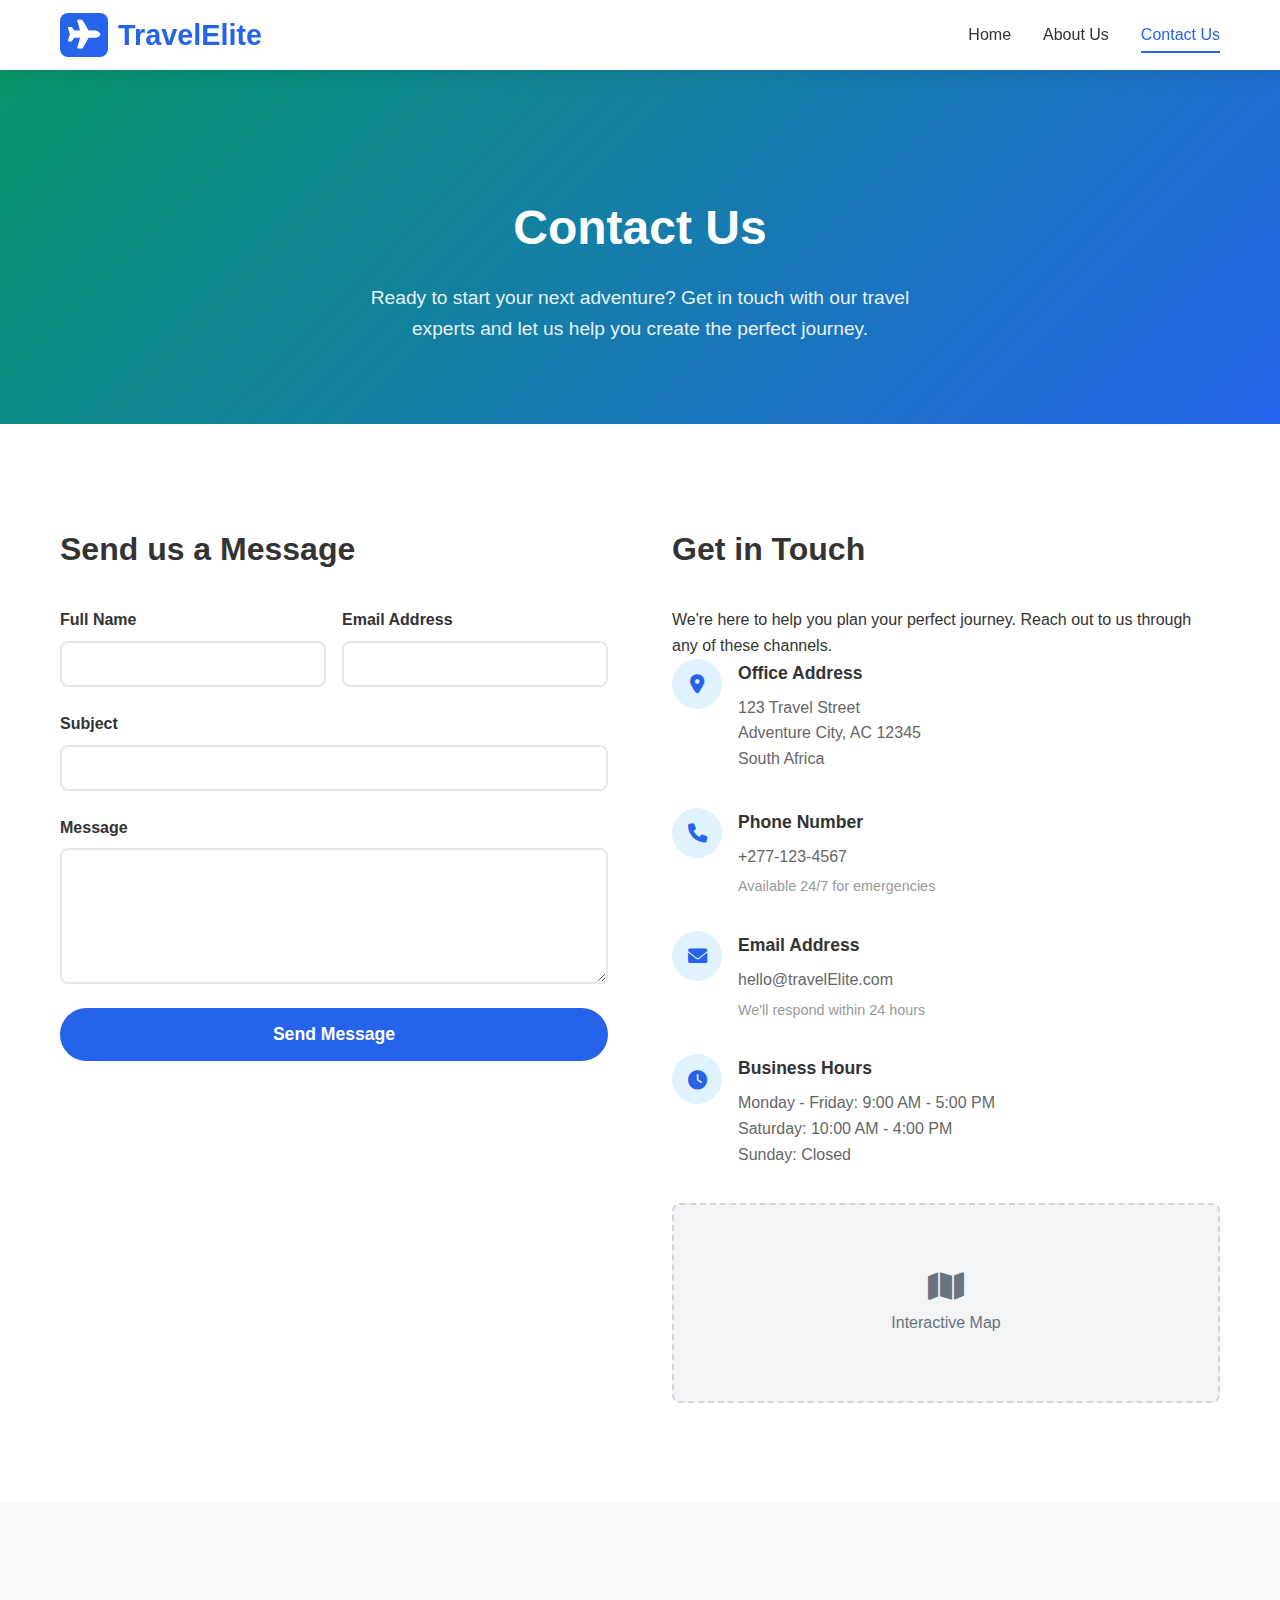
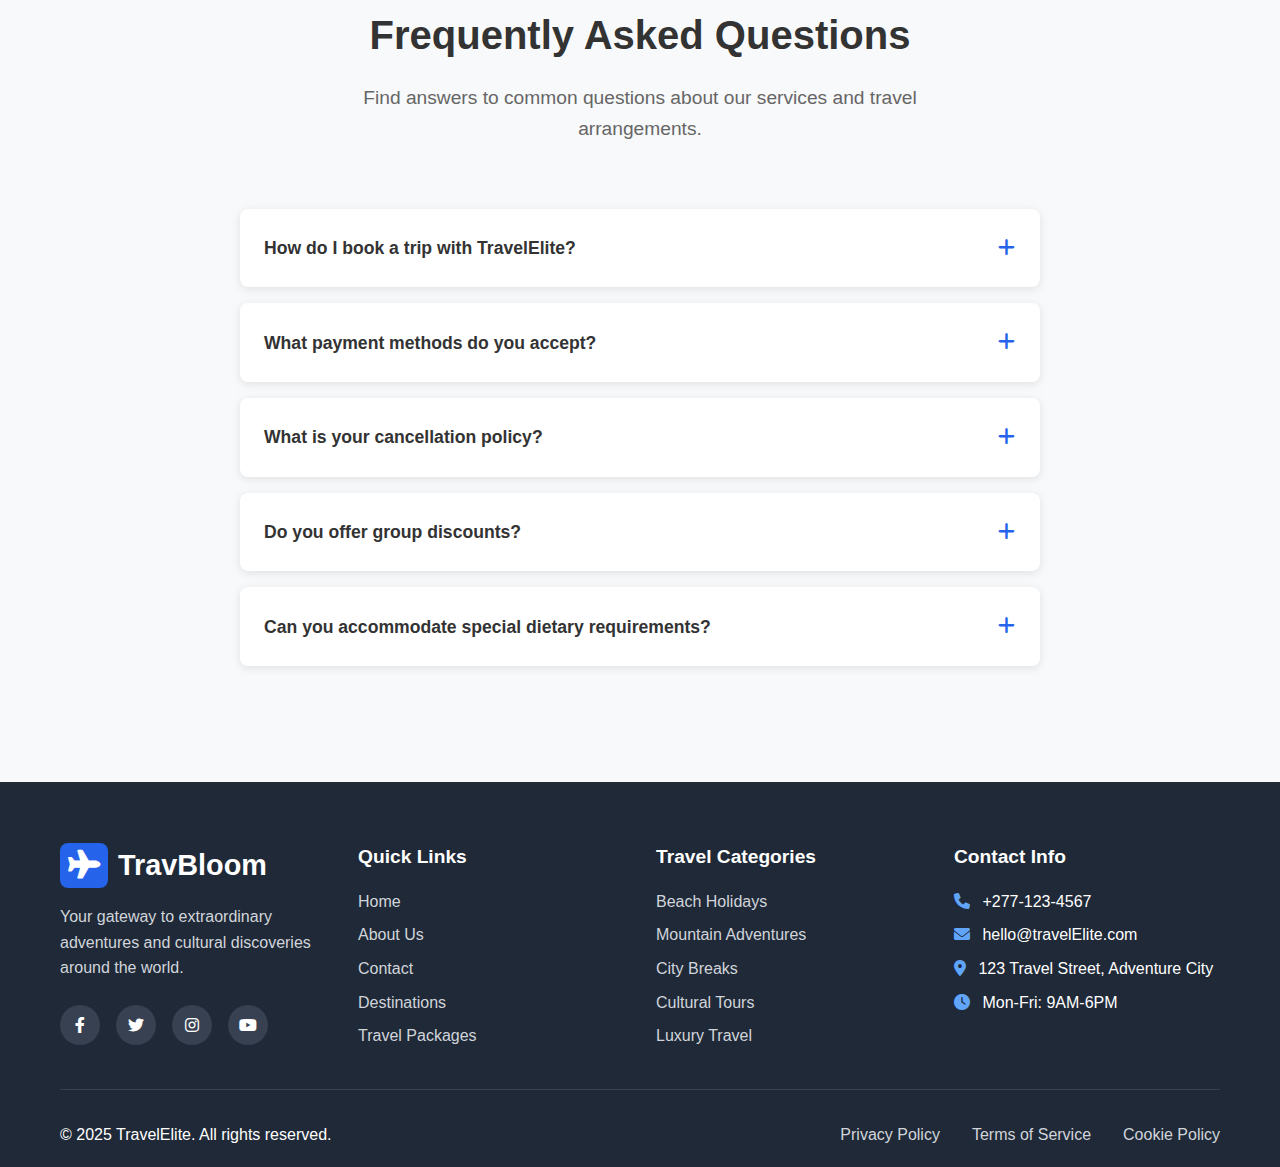
<file: contact.html>
<!DOCTYPE html>
<html lang="en">
<head>
    <meta charset="UTF-8">
    <meta name="viewport" content="width=device-width, initial-scale=1.0">
    <title>Contact Us - TravelElite</title>
    <meta name="description" content="Get in touch with TravelElite's travel experts to plan your next adventure or ask any questions about our services.">
    <link rel="stylesheet" href="styles.css">
    <link href="https://cdnjs.cloudflare.com/ajax/libs/font-awesome/6.0.0/css/all.min.css" rel="stylesheet">
</head>
<body>
    <!-- Navigation -->
    <nav class="navbar">
        <div class="nav-container">
            <div class="nav-logo">
                <i class="fas fa-plane"></i>
                <span>TravelElite</span>
            </div>
            <div class="nav-menu" id="nav-menu">
                <a href="index.html" class="nav-link">Home</a>
                <a href="about.html" class="nav-link">About Us</a>
                <a href="contact.html" class="nav-link active">Contact Us</a>
                
            </div>
            <div class="nav-toggle" id="nav-toggle">
                <span class="bar"></span>
                <span class="bar"></span>
                <span class="bar"></span>
            </div>
        </div>
    </nav>

    <!-- Page Header -->
    <section class="page-header contact-header">
        <div class="container">
            <h1>Contact Us</h1>
            <p>Ready to start your next adventure? Get in touch with our travel experts and let us help you create the perfect journey.</p>
        </div>
    </section>

    <!-- Contact Section -->
    <section class="contact">
        <div class="container">
            <div class="contact-content">
                <!-- Contact Form -->
                <div class="contact-form-section">
                    <h2>Send us a Message</h2>
                    <form class="contact-form" id="contact-form">
                        <div class="form-row">
                            <div class="form-group">
                                <label for="name">Full Name</label>
                                <input type="text" id="name" name="name" required>
                            </div>
                            <div class="form-group">
                                <label for="email">Email Address</label>
                                <input type="email" id="email" name="email" required>
                            </div>
                        </div>
                        <div class="form-group">
                            <label for="subject">Subject</label>
                            <input type="text" id="subject" name="subject" required>
                        </div>
                        <div class="form-group">
                            <label for="message">Message</label>
                            <textarea id="message" name="message" rows="6" required></textarea>
                        </div>
                        <button type="submit" class="btn btn-primary btn-large">Send Message</button>
                    </form>
                </div>

                <!-- Contact Information -->
                <div class="contact-info-section">
                    <h2>Get in Touch</h2>
                    <p>We're here to help you plan your perfect journey. Reach out to us through any of these channels.</p>
                    
                    <div class="contact-info">
                        <div class="contact-item">
                            <div class="contact-icon">
                                <i class="fas fa-map-marker-alt"></i>
                            </div>
                            <div class="contact-details">
                                <h3>Office Address</h3>
                                <p>123 Travel Street<br>Adventure City, AC 12345<br>South Africa</p>
                            </div>
                        </div>
                        
                        <div class="contact-item">
                            <div class="contact-icon">
                                <i class="fas fa-phone"></i>
                            </div>
                            <div class="contact-details">
                                <h3>Phone Number</h3>
                                <p>+277-123-4567</p>
                                <small>Available 24/7 for emergencies</small>
                            </div>
                        </div>
                        
                        <div class="contact-item">
                            <div class="contact-icon">
                                <i class="fas fa-envelope"></i>
                            </div>
                            <div class="contact-details">
                                <h3>Email Address</h3>
                                <p>hello@travelElite.com</p>
                                <small>We'll respond within 24 hours</small>
                            </div>
                        </div>
                        
                        <div class="contact-item">
                            <div class="contact-icon">
                                <i class="fas fa-clock"></i>
                            </div>
                            <div class="contact-details">
                                <h3>Business Hours</h3>
                                <p>Monday - Friday: 9:00 AM - 5:00 PM<br>Saturday: 10:00 AM - 4:00 PM<br>Sunday: Closed</p>
                            </div>
                        </div>
                    </div>

                    <!-- Map Placeholder -->
                    <div class="map-container">
                        <div class="map-placeholder">
                            <i class="fas fa-map"></i>
                            <p>Interactive Map</p>
                        </div>
                    </div>
                </div>
            </div>
        </div>
    </section>

    <!-- FAQ Section -->
    <section class="faq">
        <div class="container">
            <div class="section-header">
                <h2>Frequently Asked Questions</h2>
                <p>Find answers to common questions about our services and travel arrangements.</p>
            </div>
            <div class="faq-container">
                <div class="faq-item">
                    <div class="faq-question">
                        <h3>How do I book a trip with TravelElite?</h3>
                        <span class="faq-toggle"><i class="fas fa-plus"></i></span>
                    </div>
                    <div class="faq-answer">
                        <p>Booking a trip with TravelElite is easy! You can browse our destinations on our website, use our search feature to find specific locations, or contact our travel experts directly for personalized recommendations. Once you've selected your destination, you can book online or speak with our team to customize your experience.</p>
                    </div>
                </div>
                <div class="faq-item">
                    <div class="faq-question">
                        <h3>What payment methods do you accept?</h3>
                        <span class="faq-toggle"><i class="fas fa-plus"></i></span>
                    </div>
                    <div class="faq-answer">
                        <p>We accept all major credit cards (Visa, MasterCard, American Express), PayPal, bank transfers, and in some cases, cryptocurrency. For certain destinations, we also offer payment plans to help you budget for your dream vacation.</p>
                    </div>
                </div>
                <div class="faq-item">
                    <div class="faq-question">
                        <h3>What is your cancellation policy?</h3>
                        <span class="faq-toggle"><i class="fas fa-plus"></i></span>
                    </div>
                    <div class="faq-answer">
                        <p>Our standard cancellation policy allows for full refunds up to 30 days before your trip, 50% refund for cancellations 15-29 days before departure, and no refunds for cancellations less than 15 days before departure. However, we understand that emergencies happen, so we offer travel insurance options and evaluate special circumstances on a case-by-case basis.</p>
                    </div>
                </div>
                <div class="faq-item">
                    <div class="faq-question">
                        <h3>Do you offer group discounts?</h3>
                        <span class="faq-toggle"><i class="fas fa-plus"></i></span>
                    </div>
                    <div class="faq-answer">
                        <p>Yes! We offer special rates for groups of 5 or more travelers. The larger the group, the better the discount. We also provide dedicated group coordinators to ensure your group travel experience is seamless and enjoyable.</p>
                    </div>
                </div>
                <div class="faq-item">
                    <div class="faq-question">
                        <h3>Can you accommodate special dietary requirements?</h3>
                        <span class="faq-toggle"><i class="fas fa-plus"></i></span>
                    </div>
                    <div class="faq-answer">
                        <p>We understand the importance of dietary needs and preferences. When booking your trip, simply let us know about any dietary requirements (vegetarian, vegan, gluten-free, allergies, etc.), and we'll ensure that appropriate meal options are available throughout your journey.</p>
                    </div>
                </div>
            </div>
        </div>
    </section>

    <!-- Footer -->
    <footer class="footer">
        <div class="container">
            <div class="footer-content">
                <div class="footer-section">
                    <div class="footer-logo">
                        <i class="fas fa-plane"></i>
                        <span>TravBloom</span>
                    </div>
                    <p>Your gateway to extraordinary adventures and cultural discoveries around the world.</p>
                    <div class="footer-social">
                        <a href="#" class="footer-social-link"><i class="fab fa-facebook-f"></i></a>
                        <a href="#" class="footer-social-link"><i class="fab fa-twitter"></i></a>
                        <a href="#" class="footer-social-link"><i class="fab fa-instagram"></i></a>
                        <a href="#" class="footer-social-link"><i class="fab fa-youtube"></i></a>
                    </div>
                </div>
                <div class="footer-section">
                    <h4>Quick Links</h4>
                    <ul>
                        <li><a href="index.html">Home</a></li>
                        <li><a href="about.html">About Us</a></li>
                        <li><a href="contact.html">Contact</a></li>
                        <li><a href="#">Destinations</a></li>
                        <li><a href="#">Travel Packages</a></li>
                    </ul>
                </div>
                <div class="footer-section">
                    <h4>Travel Categories</h4>
                    <ul>
                        <li><a href="#">Beach Holidays</a></li>
                        <li><a href="#">Mountain Adventures</a></li>
                        <li><a href="#">City Breaks</a></li>
                        <li><a href="#">Cultural Tours</a></li>
                        <li><a href="#">Luxury Travel</a></li>
                    </ul>
                </div>
                <div class="footer-section">
                    <h4>Contact Info</h4>
                    <ul>
                        <li><i class="fas fa-phone"></i> +277-123-4567</li>
                        <li><i class="fas fa-envelope"></i> hello@travelElite.com</li>
                        <li><i class="fas fa-map-marker-alt"></i> 123 Travel Street, Adventure City</li>
                        <li><i class="fas fa-clock"></i> Mon-Fri: 9AM-6PM</li>
                    </ul>
                </div>
            </div>
            <div class="footer-bottom">
                <div class="footer-bottom-content">
                    <p>&copy; 2025 TravelElite. All rights reserved.</p>
                    <div class="footer-links">
                        <a href="#">Privacy Policy</a>
                        <a href="#">Terms of Service</a>
                        <a href="#">Cookie Policy</a>
                    </div>
                </div>
            </div>
        </div>
    </footer>

    <script src="script.js"></script>
</body>
</html>
</file>
<file: styles.css>
* {
    margin: 0;
    padding: 0;
    box-sizing: border-box;
}

body {
    font-family: 'Segoe UI', Tahoma, Geneva, Verdana, sans-serif;
    line-height: 1.6;
    color: #333;
    overflow-x: hidden;
}

.container {
    max-width: 1200px;
    margin: 0 auto;
    padding: 0 20px;
}

.text-center {
    text-align: center;
}

.navbar {
    background: rgba(255, 255, 255, 0.95);
    backdrop-filter: blur(10px);
    position: fixed;
    top: 0;
    width: 100%;
    z-index: 1000;
    box-shadow: 0 2px 20px rgba(0, 0, 0, 0.1);
    transition: all 0.3s ease;
}

.nav-container {
    max-width: 1200px;
    margin: 0 auto;
    padding: 0 20px;
    display: flex;
    justify-content: space-between;
    align-items: center;
    height: 70px;
}

.nav-logo {
    display: flex;
    align-items: center;
    font-size: 1.8rem;
    font-weight: bold;
    color: #2563eb;
}

.nav-logo i {
    margin-right: 10px;
    background: #2563eb;
    color: white;
    padding: 8px;
    border-radius: 8px;
}

.nav-menu {
    display: flex;
    align-items: center;
    gap: 2rem;
}

.nav-link {
    text-decoration: none;
    color: #333;
    font-weight: 500;
    transition: color 0.3s ease;
    position: relative;
}

.nav-link:hover,
.nav-link.active {
    color: #2563eb;
}

.nav-link.active::after {
    content: '';
    position: absolute;
    bottom: -5px;
    left: 0;
    width: 100%;
    height: 2px;
    background: #2563eb;
}

.nav-toggle {
    display: none;
    flex-direction: column;
    cursor: pointer;
}

.bar {
    width: 25px;
    height: 3px;
    background: #333;
    margin: 3px 0;
    transition: 0.3s;
}

.btn {
    padding: 12px 24px;
    border: none;
    border-radius: 50px;
    cursor: pointer;
    font-weight: 600;
    text-decoration: none;
    display: inline-block;
    transition: all 0.3s ease;
    text-align: center;
}

.btn-primary {
    background: #2563eb;
    color: white;
}

.btn-primary:hover {
    background: #1d4ed8;
    transform: translateY(-2px);
    box-shadow: 0 10px 25px rgba(37, 99, 235, 0.3);
}

.btn-large {
    padding: 16px 32px;
    font-size: 1.1rem;
}

.hero {
    height: 100vh;
    background: linear-gradient(rgba(0, 0, 0, 0.4), rgba(0, 0, 0, 0.4)),
                url('https://images.unsplash.com/photo-1488646953014-85cb44e25828?ixlib=rb-4.0.3&ixid=M3wxMjA3fDB8MHxwaG90by1wYWdlfHx8fGVufDB8fHx8fA%3D%3D&auto=format&fit=crop&w=1920&q=80');
    background-size: cover;
    background-position: center;
    background-attachment: fixed;
    display: flex;
    align-items: center;
    justify-content: center;
    text-align: center;
    color: white;
    position: relative;
}

.hero-overlay {
    position: absolute;
    top: 0;
    left: 0;
    width: 100%;
    height: 100%;
    background: rgba(0, 0, 0, 0.4);
}

.hero-content {
    position: relative;
    z-index: 2;
    max-width: 800px;
    padding: 0 20px;
}

.hero-title {
    font-size: 4rem;
    font-weight: bold;
    margin-bottom: 1.5rem;
    line-height: 1.2;
    animation: fadeInUp 1s ease;
}

.highlight {
    color: #60a5fa;
    display: block;
}

.hero-description {
    font-size: 1.3rem;
    margin-bottom: 2rem;
    opacity: 0.9;
    animation: fadeInUp 1s ease 0.2s both;
}

.search-container {
    position: relative;
    max-width: 600px;
    margin: 0 auto 2rem;
    animation: fadeInUp 1s ease 0.4s both;
}

.search-box {
    position: relative;
}

.search-input {
    width: 100%;
    padding: 16px 20px 16px 50px;
    border: none;
    border-radius: 50px;
    font-size: 1.1rem;
    background: rgba(255, 255, 255, 0.9);
    backdrop-filter: blur(10px);
    color: #333;
    outline: none;
    transition: all 0.3s ease;
}

.search-input:focus {
    background: white;
    box-shadow: 0 10px 30px rgba(0, 0, 0, 0.2);
}

.search-icon {
    position: absolute;
    left: 18px;
    top: 50%;
    transform: translateY(-50%);
    color: #666;
}

.search-results {
    position: absolute;
    top: 100%;
    left: 0;
    right: 0;
    background: white;
    border-radius: 15px;
    box-shadow: 0 10px 30px rgba(0, 0, 0, 0.2);
    max-height: 300px;
    overflow-y: auto;
    z-index: 10;
    display: none;
}

.search-result-item {
    padding: 15px 20px;
    border-bottom: 1px solid #eee;
    cursor: pointer;
    display: flex;
    justify-content: space-between;
    align-items: center;
    transition: background 0.3s ease;
}

.search-result-item:hover {
    background: #f8f9fa;
}

.search-result-item:last-child {
    border-bottom: none;
}

.result-info {
    display: flex;
    align-items: center;
    gap: 10px;
}

.result-name {
    font-weight: 600;
    color: #333;
}

.result-type {
    font-size: 0.9rem;
    color: #666;
}

.result-rating {
    display: flex;
    align-items: center;
    gap: 5px;
    color: #f59e0b;
}

.social-links {
    display: flex;
    align-items: center;
    justify-content: center;
    gap: 1rem;
    margin-top: 2rem;
    animation: fadeInUp 1s ease 0.6s both;
}

.social-text {
    margin-right: 1rem;
    opacity: 0.8;
}

.social-link {
    width: 50px;
    height: 50px;
    background: rgba(255, 255, 255, 0.2);
    backdrop-filter: blur(10px);
    border-radius: 50%;
    display: flex;
    align-items: center;
    justify-content: center;
    color: white;
    text-decoration: none;
    transition: all 0.3s ease;
}

.social-link:hover {
    background: rgba(255, 255, 255, 0.3);
    transform: translateY(-3px);
}

.features {
    padding: 100px 0;
    background: #f8f9fa;
}

.section-header {
    text-align: center;
    margin-bottom: 4rem;
}

.section-header h2 {
    font-size: 2.5rem;
    margin-bottom: 1rem;
    color: #333;
}

.section-header p {
    font-size: 1.2rem;
    color: #666;
    max-width: 600px;
    margin: 0 auto;
}

.features-grid {
    display: grid;
    grid-template-columns: repeat(auto-fit, minmax(300px, 1fr));
    gap: 2rem;
}

.feature-card {
    background: white;
    padding: 2.5rem;
    border-radius: 15px;
    text-align: center;
    box-shadow: 0 5px 20px rgba(0, 0, 0, 0.1);
    transition: all 0.3s ease;
}

.feature-card:hover {
    transform: translateY(-10px);
    box-shadow: 0 15px 40px rgba(0, 0, 0, 0.15);
}

.feature-icon {
    width: 80px;
    height: 80px;
    background: #e0f2fe;
    border-radius: 50%;
    display: flex;
    align-items: center;
    justify-content: center;
    margin: 0 auto 1.5rem;
}

.feature-icon i {
    font-size: 2rem;
    color: #2563eb;
}

.feature-card h3 {
    font-size: 1.5rem;
    margin-bottom: 1rem;
    color: #333;
}

.feature-card p {
    color: #666;
    line-height: 1.6;
}

/* Destinations Section */
.destinations {
    padding: 100px 0;
}

.destinations-grid {
    display: grid;
    grid-template-columns: repeat(auto-fit, minmax(300px, 1fr));
    gap: 2rem;
}

.destination-card {
    background: white;
    border-radius: 15px;
    overflow: hidden;
    box-shadow: 0 5px 20px rgba(0, 0, 0, 0.1);
    transition: all 0.3s ease;
}

.destination-card:hover {
    transform: translateY(-10px);
    box-shadow: 0 15px 40px rgba(0, 0, 0, 0.15);
}

.destination-image {
    width: 100%;
    height: 200px;
    object-fit: cover;
}

.destination-info {
    padding: 1.5rem;
}

.destination-name {
    font-size: 1.3rem;
    font-weight: 600;
    margin-bottom: 0.5rem;
    color: #333;
}

.destination-description {
    color: #666;
    margin-bottom: 1rem;
}

.destination-rating {
    display: flex;
    align-items: center;
    gap: 5px;
    color: #f59e0b;
}

.categories {
    padding: 100px 0;
    background: #f8f9fa;
}

.categories-grid {
    display: grid;
    grid-template-columns: repeat(auto-fit, minmax(300px, 1fr));
    gap: 2rem;
}

.category-card {
    background: white;
    border-radius: 15px;
    overflow: hidden;
    box-shadow: 0 5px 20px rgba(0, 0, 0, 0.1);
    transition: all 0.3s ease;
}

.category-card:hover {
    transform: translateY(-10px);
    box-shadow: 0 15px 40px rgba(0, 0, 0, 0.15);
}

.category-image {
    height: 200px;
    overflow: hidden;
}

.category-image img {
    width: 100%;
    height: 100%;
    object-fit: cover;
    transition: transform 0.3s ease;
}

.category-card:hover .category-image img {
    transform: scale(1.1);
}

.category-content {
    padding: 1.5rem;
}

.category-content h3 {
    font-size: 1.3rem;
    margin-bottom: 0.5rem;
    color: #333;
}

.category-content p {
    color: #666;
    margin-bottom: 1rem;
    line-height: 1.6;
}

.category-link {
    color: #2563eb;
    text-decoration: none;
    font-weight: 600;
    display: inline-flex;
    align-items: center;
    gap: 0.5rem;
    transition: color 0.3s ease;
}

.category-link:hover {
    color: #1d4ed8;
}

.newsletter {
    background: linear-gradient(135deg, #059669, #2563eb);
    color: white;
    padding: 80px 0;
}

.newsletter-content {
    display: grid;
    grid-template-columns: 1fr 1fr;
    gap: 3rem;
    align-items: center;
}

.newsletter-text h2 {
    font-size: 2.5rem;
    margin-bottom: 1rem;
}

.newsletter-text p {
    font-size: 1.1rem;
    opacity: 0.9;
    line-height: 1.6;
}

.newsletter-input-group {
    display: flex;
    gap: 1rem;
}

.newsletter-input-group input {
    flex: 1;
    padding: 12px 16px;
    border: none;
    border-radius: 8px;
    font-size: 1rem;
}

.newsletter-input-group button {
    white-space: nowrap;
}

.page-header {
    background: linear-gradient(135deg, #2563eb, #7c3aed);
    color: white;
    text-align: center;
    padding: 120px 0 80px;
    margin-top: 70px;
}

.contact-header {
    background: linear-gradient(135deg, #059669, #2563eb);
}

.page-header h1 {
    font-size: 3rem;
    margin-bottom: 1rem;
}

.page-header p {
    font-size: 1.2rem;
    opacity: 0.9;
    max-width: 600px;
    margin: 0 auto;
}

.story {
    padding: 100px 0;
}

.story-content {
    display: grid;
    grid-template-columns: 1fr 1fr;
    gap: 4rem;
    align-items: center;
}

.story-text h2 {
    font-size: 2.5rem;
    margin-bottom: 2rem;
    color: #333;
}

.story-text p {
    font-size: 1.1rem;
    color: #666;
    margin-bottom: 1.5rem;
    line-height: 1.7;
}

.story-image img {
    width: 100%;
    border-radius: 15px;
    box-shadow: 0 10px 30px rgba(0, 0, 0, 0.2);
}

.mission {
    padding: 100px 0;
    background: #f8f9fa;
}

.mission-content {
    display: grid;
    grid-template-columns: 1fr 1fr;
    gap: 4rem;
    align-items: center;
}

.mission-text h2 {
    font-size: 2.5rem;
    margin-bottom: 2rem;
    color: #333;
}

.mission-text p {
    font-size: 1.1rem;
    color: #666;
    margin-bottom: 1.5rem;
    line-height: 1.7;
}

.mission-list {
    list-style: none;
}

.mission-list li {
    display: flex;
    align-items: flex-start;
    gap: 1rem;
    margin-bottom: 1rem;
    font-size: 1.1rem;
    color: #666;
}

.mission-list li i {
    color: #2563eb;
    margin-top: 0.25rem;
}

.mission-image img {
    width: 100%;
    border-radius: 15px;
    box-shadow: 0 10px 30px rgba(0, 0, 0, 0.2);
}

.footer {
    background: #1f2937;
    color: white;
    padding: 60px 0 20px;
}

.footer-content {
    display: grid;
    grid-template-columns: repeat(auto-fit, minmax(250px, 1fr));
    gap: 2rem;
    margin-bottom: 2rem;
}

.footer-section h4 {
    font-size: 1.2rem;
    margin-bottom: 1rem;
    color: white;
}

.footer-section ul {
    list-style: none;
}

.footer-section ul li {
    margin-bottom: 0.5rem;
}

.footer-section ul li a {
    color: #d1d5db;
    text-decoration: none;
    transition: color 0.3s ease;
}

.footer-section ul li a:hover {
    color: #60a5fa;
}

.footer-section ul li i {
    margin-right: 0.5rem;
    color: #60a5fa;
}

.footer-logo {
    display: flex;
    align-items: center;
    font-size: 1.8rem;
    font-weight: bold;
    color: white;
    margin-bottom: 1rem;
}

.footer-logo i {
    margin-right: 10px;
    background: #2563eb;
    color: white;
    padding: 8px;
    border-radius: 8px;
}

.footer-section p {
    color: #d1d5db;
    line-height: 1.6;
    margin-bottom: 1.5rem;
}

.footer-social {
    display: flex;
    gap: 1rem;
}

.footer-social-link {
    width: 40px;
    height: 40px;
    background: #374151;
    border-radius: 50%;
    display: flex;
    align-items: center;
    justify-content: center;
    color: white;
    text-decoration: none;
    transition: all 0.3s ease;
}

.footer-social-link:hover {
    background: #2563eb;
    transform: translateY(-2px);
}

.footer-bottom {
    border-top: 1px solid #374151;
    padding-top: 2rem;
}

.footer-bottom-content {
    display: flex;
    justify-content: space-between;
    align-items: center;
    flex-wrap: wrap;
    gap: 1rem;
}

.footer-links {
    display: flex;
    gap: 2rem;
}

.footer-links a {
    color: #d1d5db;
    text-decoration: none;
    transition: color 0.3s ease;
}

.footer-links a:hover {
    color: #60a5fa;
}

.values {
    padding: 100px 0;
    background: #f8f9fa;
}

.values-grid {
    display: grid;
    grid-template-columns: repeat(auto-fit, minmax(250px, 1fr));
    gap: 2rem;
}

.value-card {
    background: white;
    padding: 2rem;
    border-radius: 15px;
    text-align: center;
    box-shadow: 0 5px 20px rgba(0, 0, 0, 0.1);
    transition: all 0.3s ease;
}

.value-card:hover {
    transform: translateY(-5px);
    box-shadow: 0 15px 40px rgba(0, 0, 0, 0.15);
}

.value-icon {
    width: 70px;
    height: 70px;
    background: #e0f2fe;
    border-radius: 50%;
    display: flex;
    align-items: center;
    justify-content: center;
    margin: 0 auto 1.5rem;
}

.value-icon i {
    font-size: 1.8rem;
    color: #2563eb;
}

.value-card h3 {
    font-size: 1.3rem;
    margin-bottom: 1rem;
    color: #333;
}

.value-card p {
    color: #666;
    line-height: 1.6;
}

.team {
    padding: 100px 0;
}

.team-grid {
    display: grid;
    grid-template-columns: repeat(auto-fit, minmax(300px, 1fr));
    gap: 2rem;
}

.team-member {
    background: white;
    padding: 2rem;
    border-radius: 15px;
    text-align: center;
    box-shadow: 0 5px 20px rgba(0, 0, 0, 0.1);
    transition: all 0.3s ease;
}

.team-member:hover {
    transform: translateY(-5px);
    box-shadow: 0 15px 40px rgba(0, 0, 0, 0.15);
}

.team-member img {
    width: 120px;
    height: 120px;
    border-radius: 50%;
    object-fit: cover;
    margin-bottom: 1.5rem;
}

.team-member h3 {
    font-size: 1.3rem;
    margin-bottom: 0.5rem;
    color: #333;
}

.team-member .role {
    color: #2563eb;
    font-weight: 600;
    margin-bottom: 1rem;
}

.team-member p {
    color: #666;
    line-height: 1.6;
}

.contact {
    padding: 100px 0;
}

.contact-content {
    display: grid;
    grid-template-columns: 1fr 1fr;
    gap: 4rem;
}

.contact-form-section h2,
.contact-info-section h2 {
    font-size: 2rem;
    margin-bottom: 2rem;
    color: #333;
}

.contact-form {
    display: flex;
    flex-direction: column;
    gap: 1.5rem;
}

.form-row {
    display: grid;
    grid-template-columns: 1fr 1fr;
    gap: 1rem;
}

.form-group {
    display: flex;
    flex-direction: column;
}

.form-group label {
    margin-bottom: 0.5rem;
    font-weight: 600;
    color: #333;
}

.form-group input,
.form-group textarea {
    padding: 12px 16px;
    border: 2px solid #e5e7eb;
    border-radius: 8px;
    font-size: 1rem;
    transition: border-color 0.3s ease;
}

.form-group input:focus,
.form-group textarea:focus {
    outline: none;
    border-color: #2563eb;
}

.contact-info {
    display: flex;
    flex-direction: column;
    gap: 2rem;
}

.contact-item {
    display: flex;
    gap: 1rem;
}

.contact-icon {
    width: 50px;
    height: 50px;
    background: #e0f2fe;
    border-radius: 50%;
    display: flex;
    align-items: center;
    justify-content: center;
    flex-shrink: 0;
}

.contact-icon i {
    color: #2563eb;
    font-size: 1.2rem;
}

.contact-details h3 {
    font-size: 1.1rem;
    margin-bottom: 0.5rem;
    color: #333;
}

.contact-details p {
    color: #666;
    margin-bottom: 0.25rem;
}

.contact-details small {
    color: #999;
    font-size: 0.9rem;
}

.map-container {
    margin-top: 2rem;
}

.map-placeholder {
    background: #f3f4f6;
    border: 2px dashed #d1d5db;
    border-radius: 8px;
    height: 200px;
    display: flex;
    flex-direction: column;
    align-items: center;
    justify-content: center;
    color: #6b7280;
}

.map-placeholder i {
    font-size: 2rem;
    margin-bottom: 0.5rem;
}

.faq {
    padding: 100px 0;
    background: #f8f9fa;
}

.faq-container {
    max-width: 800px;
    margin: 0 auto;
}

.faq-item {
    background: white;
    border-radius: 8px;
    margin-bottom: 1rem;
    box-shadow: 0 2px 10px rgba(0, 0, 0, 0.1);
}

.faq-question {
    padding: 1.5rem;
    cursor: pointer;
    display: flex;
    justify-content: space-between;
    align-items: center;
    transition: background-color 0.3s ease;
}

.faq-question:hover {
    background: #f8f9fa;
}

.faq-question h3 {
    font-size: 1.1rem;
    color: #333;
    margin: 0;
}

.faq-toggle {
    color: #2563eb;
    font-size: 1.2rem;
}

.faq-answer {
    padding: 0 1.5rem 1.5rem;
    display: none;
}

.faq-answer p {
    color: #666;
    line-height: 1.6;
    margin: 0;
}
</file>
